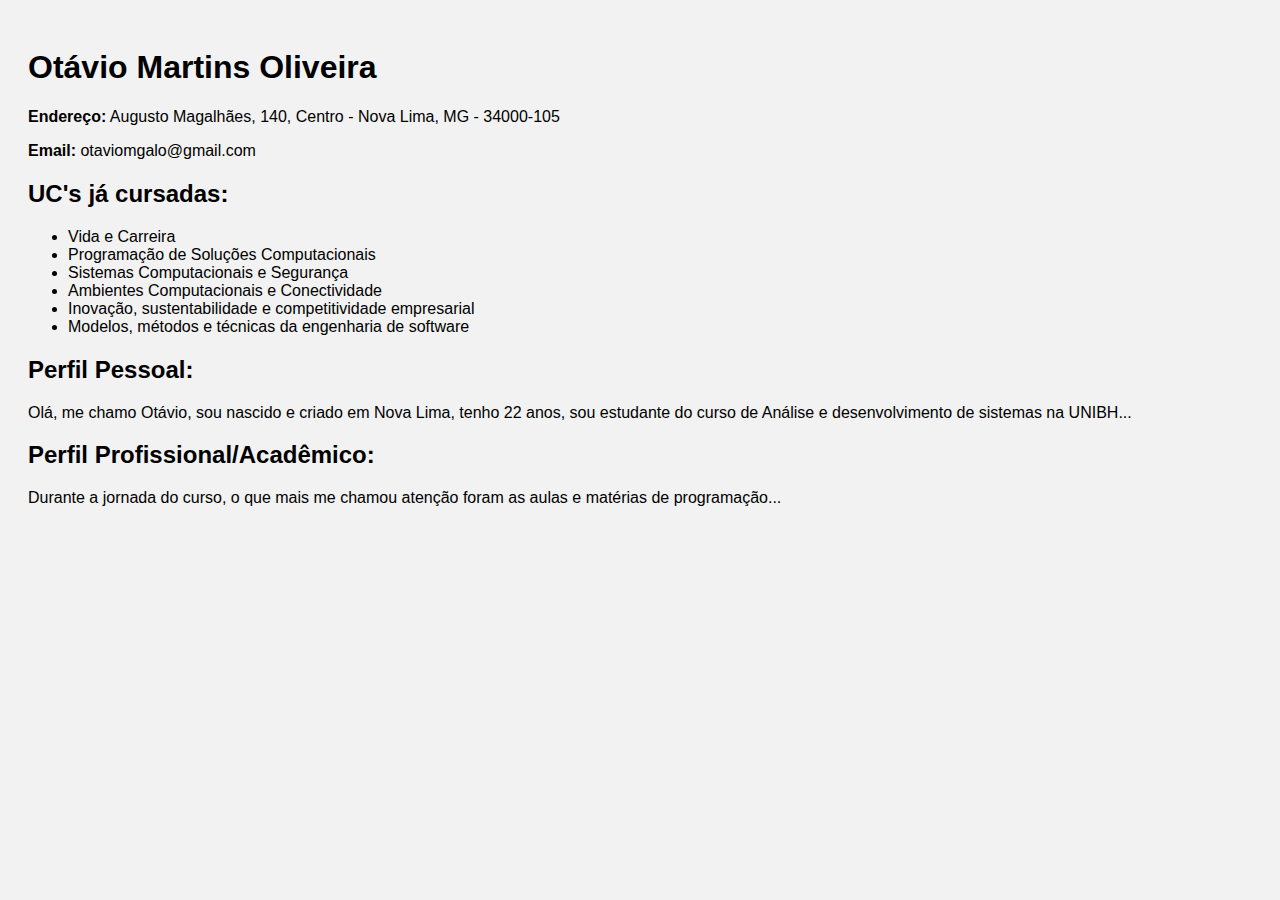
<file: index.html>
<!DOCTYPE html>
<html lang="pt-BR">
<head>
    <meta charset="UTF-8">
    <title>Projeto Perfil do Aluno - Fase 01</title>
</head>
<body style="font-family: Arial, sans-serif; background-color: #f2f2f2; padding: 20px;">
    <h1>Otávio Martins Oliveira</h1>
    <p><strong>Endereço:</strong> Augusto Magalhães, 140, Centro - Nova Lima, MG - 34000-105</p>
    <p><strong>Email:</strong> otaviomgalo@gmail.com</p>

    <h2>UC's já cursadas:</h2>
    <ul>
        <li>Vida e Carreira</li>
        <li>Programação de Soluções Computacionais</li>
        <li>Sistemas Computacionais e Segurança</li>
        <li>Ambientes Computacionais e Conectividade</li>
        <li>Inovação, sustentabilidade e competitividade empresarial</li>
        <li>Modelos, métodos e técnicas da engenharia de software</li>
    </ul>

    <h2>Perfil Pessoal:</h2>
    <p>Olá, me chamo Otávio, sou nascido e criado em Nova Lima, tenho 22 anos, sou estudante do curso de Análise e desenvolvimento de sistemas na UNIBH...</p>

    <h2>Perfil Profissional/Acadêmico:</h2>
    <p>Durante a jornada do curso, o que mais me chamou atenção foram as aulas e matérias de programação...</p>
</body>
</html>
</file>
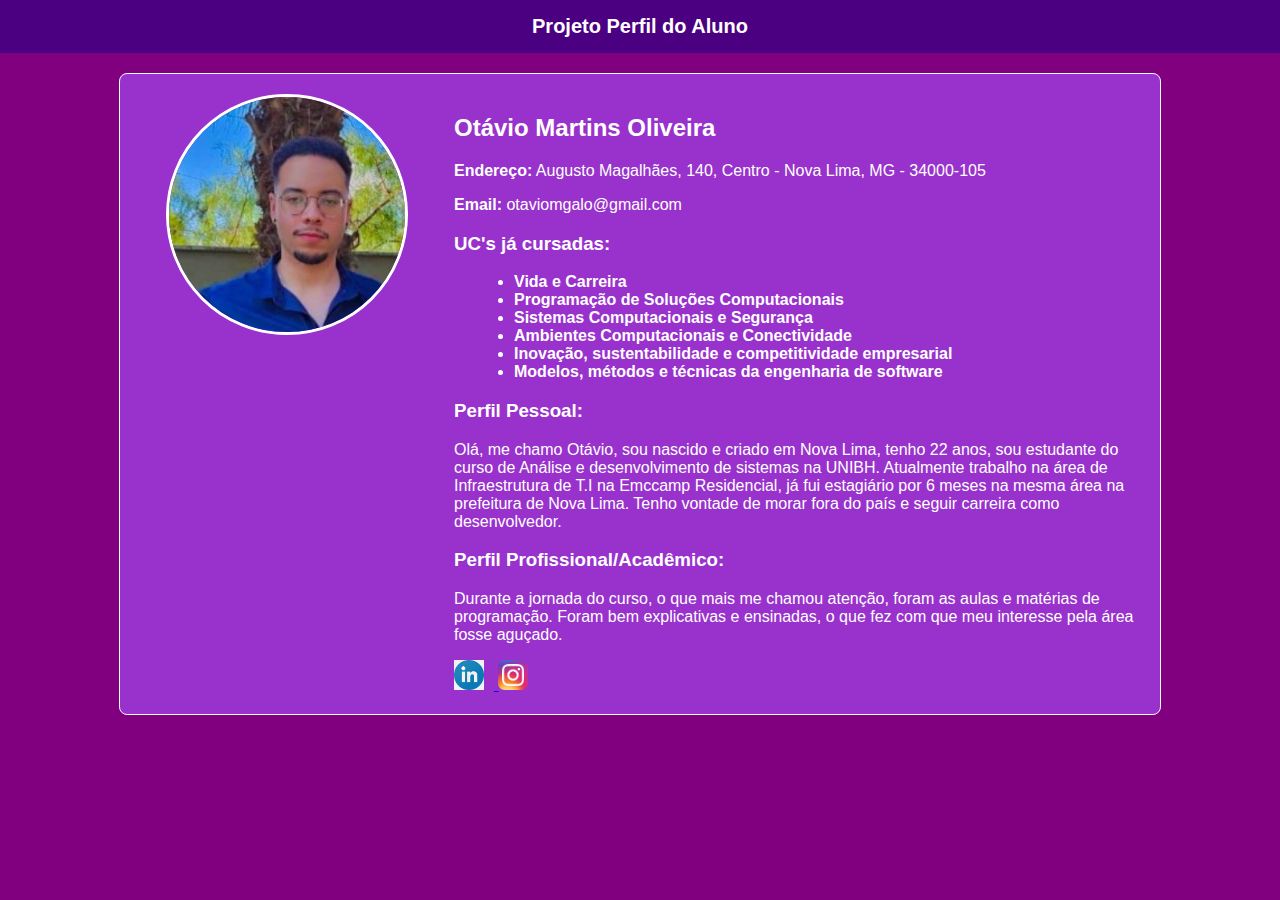
<file: fase01.html>
<!DOCTYPE html>
<html lang="pt-BR">
<head>
    <meta charset="UTF-8">
    <title>Projeto Perfil do Aluno - Fase 01</title>
    <style>
        body {
            background-color: #800080; /* Roxo */
            font-family: Arial, sans-serif;
            margin: 0;
            padding: 0;
            color: #fff; /* Texto branco para contraste */
        }
        header {
            background-color: #4B0082; /* Roxo mais escuro pro cabeçalho */
            color: white;
            text-align: center;
            padding: 15px 0;
            font-size: 20px;
            font-weight: bold;
        }
        .container {
            display: flex;
            margin: 20px auto;
            width: 90%;
            max-width: 1000px;
            border: 1px solid #fff;
            background-color: #9932CC; /* Roxo claro para o conteúdo */
            padding: 20px;
            border-radius: 8px;
        }
        .left {
            width: 30%;
            text-align: center;
        }
        .left img {
            width: 80%;
            border-radius: 50%; /* Deixa a foto totalmente redonda */
            border: 3px solid #fff;
        }
        .right {
            width: 70%;
            padding-left: 20px;
        }
        .right h2, .right h3, .right p, .right li {
            color: #fff;
        }
        ul {
            list-style-type: disc;
            margin-left: 20px;
        }
        .social-icons img {
            width: 30px;
            margin-right: 10px;
        }
        .navigation a {
            color: yellow;
            text-decoration: none;
        }
        .navigation a:hover {
            text-decoration: underline;
        }
    </style>
</head>
<body>

    <header>
        Projeto Perfil do Aluno
    </header>

    <div class="container">
        <div class="left">
            <img src="otavio.jpeg" alt="Foto de Perfil">
        
        </div>

        <div class="right">
            <h2>Otávio Martins Oliveira</h2>
            <p><strong>Endereço:</strong> Augusto Magalhães, 140, Centro - Nova Lima, MG - 34000-105</p>
            <p><strong>Email:</strong> otaviomgalo@gmail.com</p>

            <h3>UC's já cursadas:</h3>
            <ul>
                <li><strong>Vida e Carreira</strong></li>
                <li><strong>Programação de Soluções Computacionais</strong></li>
                <li><strong>Sistemas Computacionais e Segurança</strong></li>
                <li><strong>Ambientes Computacionais e Conectividade</strong></li>
                <li><strong>Inovação, sustentabilidade e competitividade empresarial</strong></li>
                <li><strong>Modelos, métodos e técnicas da engenharia de software</strong></li>
            </ul>

            <h3>Perfil Pessoal:</h3>
            <p>Olá, me chamo Otávio, sou nascido e criado em Nova Lima, tenho 22 anos, sou estudante do curso de Análise e desenvolvimento de sistemas na UNIBH. Atualmente trabalho na área de Infraestrutura de T.I na Emccamp Residencial, já fui estagiário por 6 meses na mesma área na prefeitura de Nova Lima. Tenho vontade de morar fora do país e seguir carreira como desenvolvedor.
    
            </p>

            <h3>Perfil Profissional/Acadêmico:</h3>
            <p>Durante a jornada do curso, o que mais me chamou atenção, foram as aulas e matérias de programação. Foram bem explicativas e ensinadas, o que fez com que meu interesse pela área fosse aguçado.</p>

            <div class="social-icons">
                <a href="https://www.linkedin.com/in/ot%C3%A1vio-martins-525883238/" target="_blank">
                    <img src="linkeding.jpeg" alt="LinkedIn">
                </a>
                <a href="https://www.instagram.com/otavioxjs/" target="_blank">
                    <img src="instagram.jpeg" alt="Instagram">
                </a>
            </div>

            </div>
        </div>
    </div>
</body>
</html>
</file>
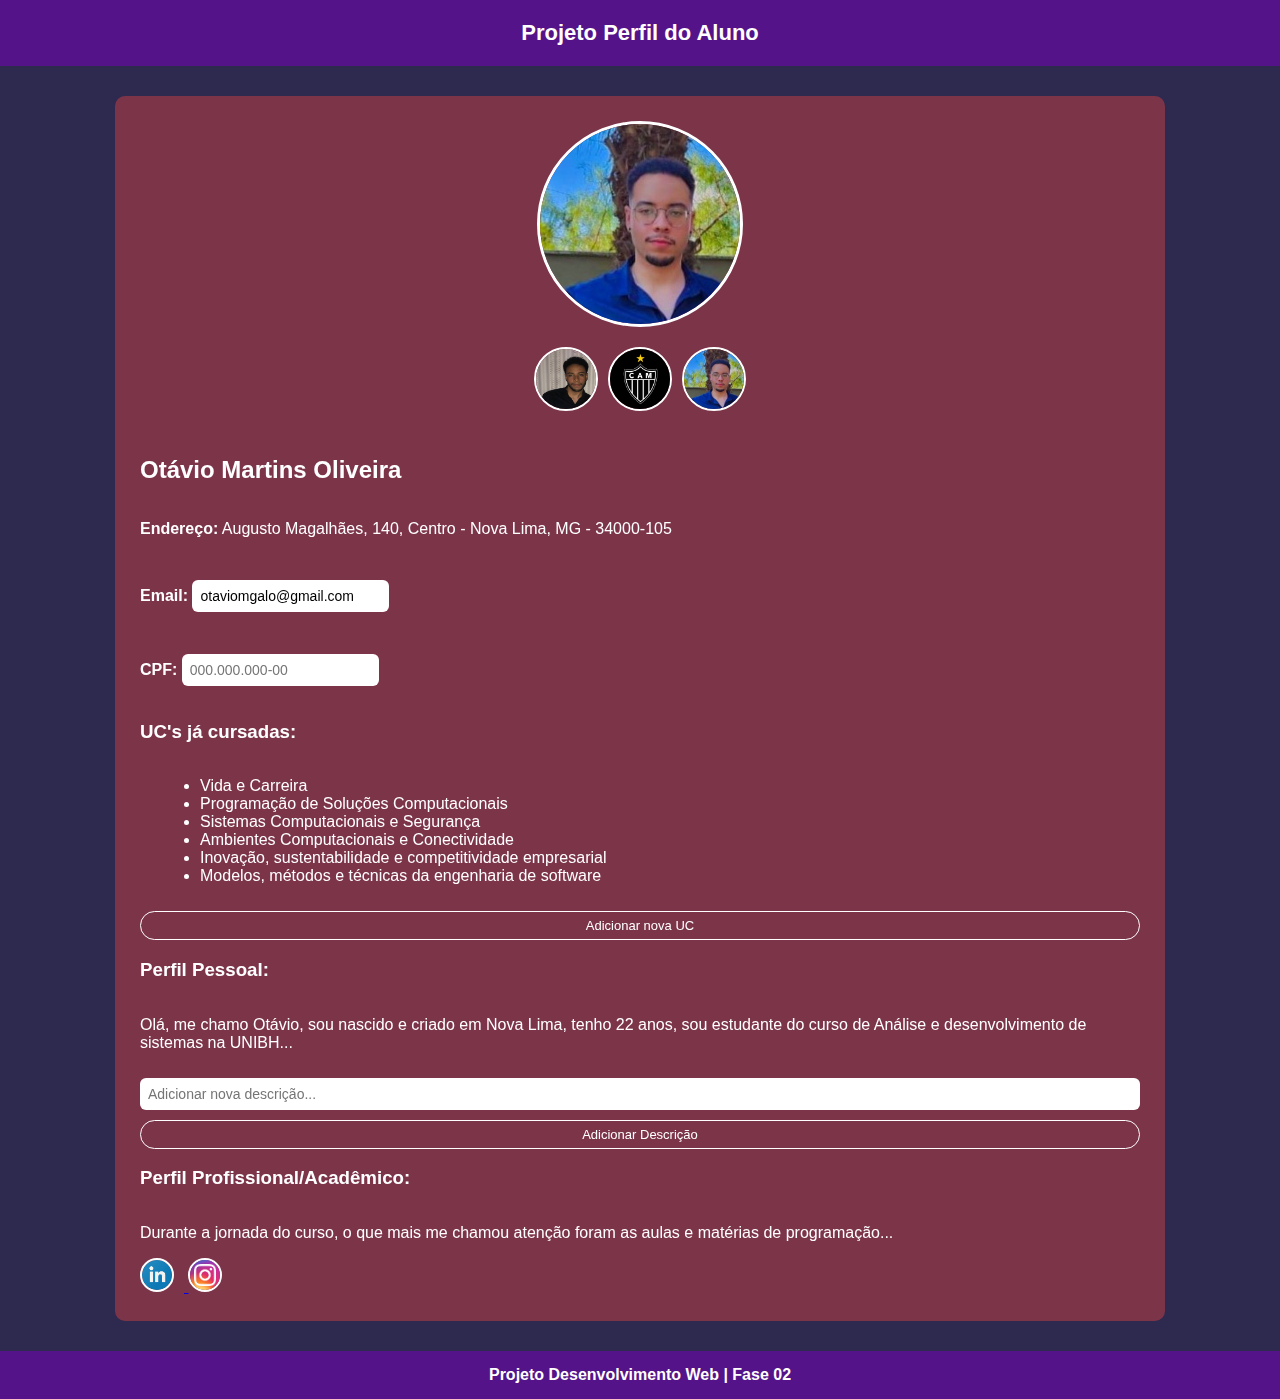
<file: index2.html>
<!DOCTYPE html>
<html lang="pt-BR">
<head>
    <meta charset="UTF-8">
    <title>Projeto Perfil do Aluno - Fase 02</title>
    <link rel="stylesheet" href="style.css">
    <script src="script.js" defer></script>
</head>
<body>

<header>
    Projeto Perfil do Aluno
</header>

<div class="container">
    <div class="left">
        <img id="mainPhoto" src="otavio.jpeg" alt="Foto de Perfil">
        <div class="thumbnails">
            <img src="otavio2.jpg" alt="Perfil 1" onclick="changePhoto(this.src)">
            <img src="galo.jpeg" alt="Perfil 2" onclick="changePhoto(this.src)">
            <img src="otavio.jpeg" alt="Perfil 3" onclick="changePhoto(this.src)">
        </div>
    </div>

    <div class="right">
        <h2>Otávio Martins Oliveira</h2>
        <p><strong>Endereço:</strong> Augusto Magalhães, 140, Centro - Nova Lima, MG - 34000-105</p>
        <p><strong>Email:</strong> <input type="text" id="email" value="otaviomgalo@gmail.com"></p>
        <p><strong>CPF:</strong> <input type="text" id="cpf" placeholder="000.000.000-00"></p>

        <h3>UC's já cursadas:</h3>
        <ul id="ucList">
            <li>Vida e Carreira</li>
            <li>Programação de Soluções Computacionais</li>
            <li>Sistemas Computacionais e Segurança</li>
            <li>Ambientes Computacionais e Conectividade</li>
            <li>Inovação, sustentabilidade e competitividade empresarial</li>
            <li>Modelos, métodos e técnicas da engenharia de software</li>
        </ul>
        <button id="addUC">Adicionar nova UC</button>

        <h3>Perfil Pessoal:</h3>
        <div id="personalProfile">
            <p>Olá, me chamo Otávio, sou nascido e criado em Nova Lima, tenho 22 anos, sou estudante do curso de Análise e desenvolvimento de sistemas na UNIBH...</p>
        </div>
        <input type="text" id="newDescription" placeholder="Adicionar nova descrição...">
        <button id="addDescription">Adicionar Descrição</button>

        <h3>Perfil Profissional/Acadêmico:</h3>
        <p>Durante a jornada do curso, o que mais me chamou atenção foram as aulas e matérias de programação...</p>

        <div class="social-icons">
            <a href="https://www.linkedin.com/in/ot%C3%A1vio-martins-525883238/" target="_blank">
                <img src="linkeding.jpeg" alt="LinkedIn">
            </a>
            <a href="https://www.instagram.com/otavioxjs/" target="_blank">
                <img src="instagram.jpeg" alt="Instagram">
            </a>
        </div>
    </div>
</div>

<footer>
    Projeto Desenvolvimento Web  |  Fase 02
</footer>

</body>
</html>
</file>
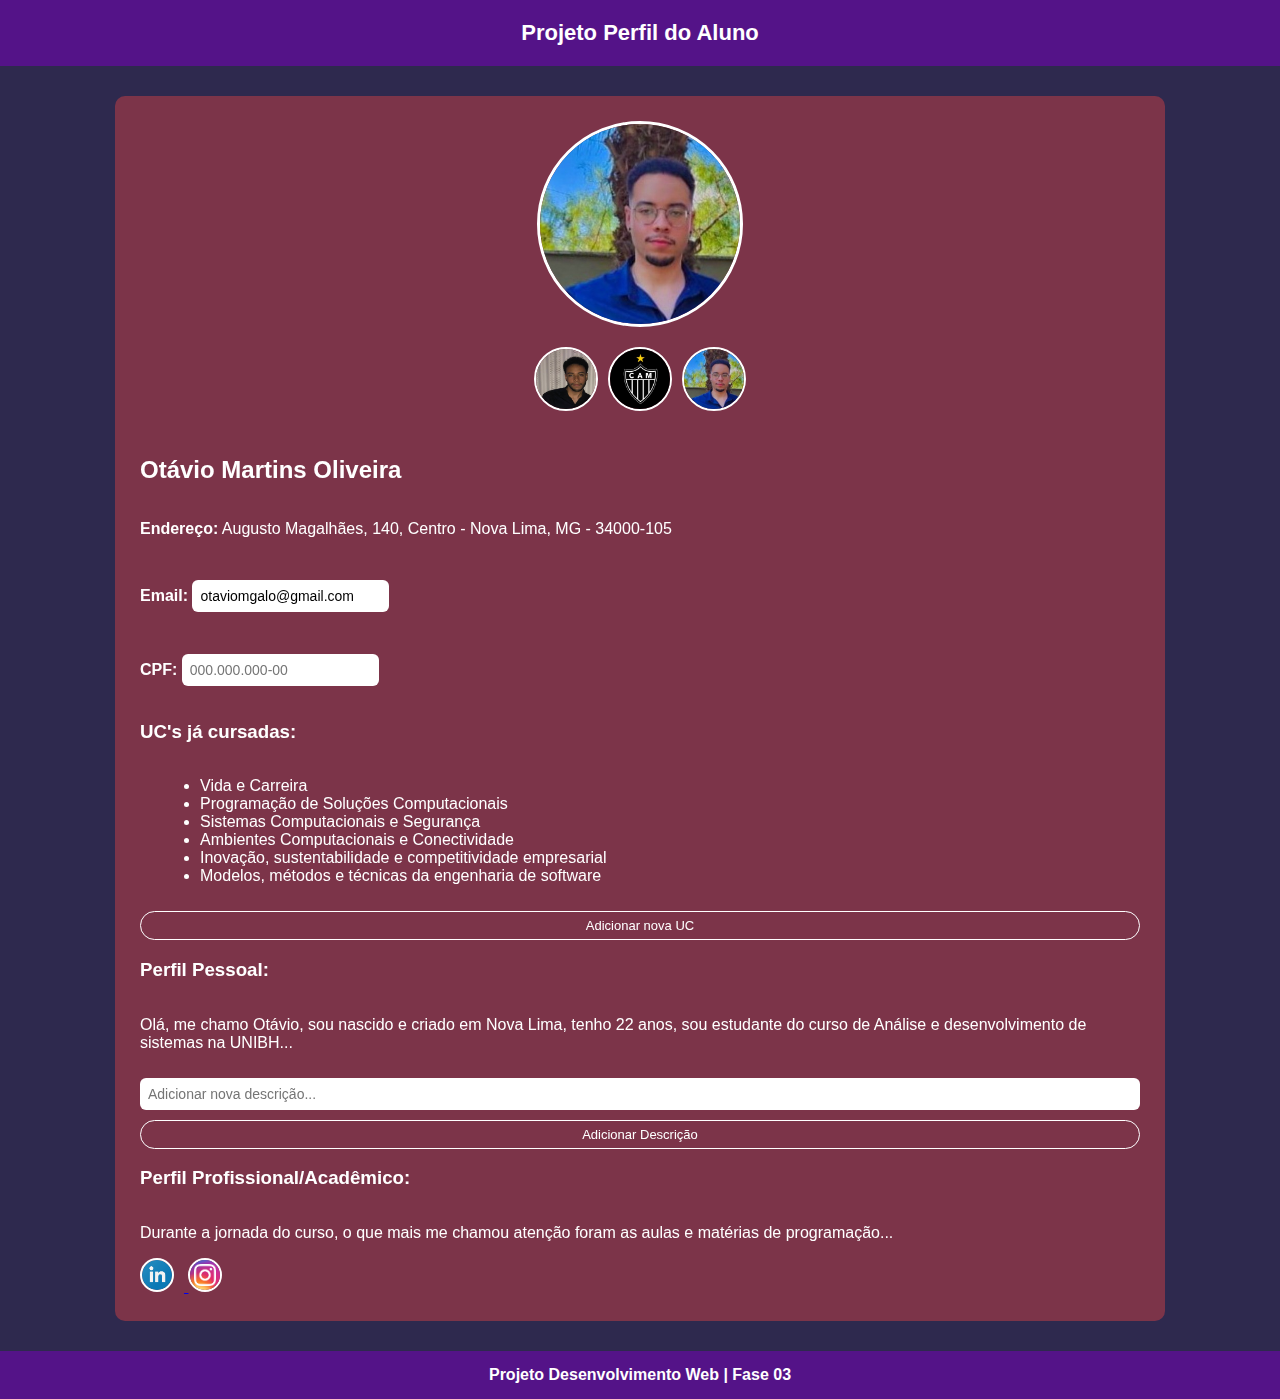
<file: indexp3.html>
<!DOCTYPE html>
<html lang="pt-BR">
<head>
    <meta charset="UTF-8">
    <title>Projeto Perfil do Aluno - Fase 03</title>
    <link rel="stylesheet" href="style.css">
    <script src="script.js" defer></script>
</head>
<body>

<header>
    Projeto Perfil do Aluno
</header>

<div class="container">
    <div class="left">
        <img id="mainPhoto" src="otavio.jpeg" alt="Foto de Perfil">
        <div class="thumbnails">
            <img src="otavio2.jpg" alt="Perfil 1" onclick="changePhoto(this.src)">
            <img src="galo.jpeg" alt="Perfil 2" onclick="changePhoto(this.src)">
            <img src="otavio.jpeg" alt="Perfil 3" onclick="changePhoto(this.src)">
        </div>
    </div>

    <div class="right">
        <h2>Otávio Martins Oliveira</h2>
        <p><strong>Endereço:</strong> Augusto Magalhães, 140, Centro - Nova Lima, MG - 34000-105</p>
        <p><strong>Email:</strong> <input type="text" id="email" value="otaviomgalo@gmail.com"></p>
        <p><strong>CPF:</strong> <input type="text" id="cpf" placeholder="000.000.000-00"></p>

        <h3>UC's já cursadas:</h3>
        <ul id="ucList">
            <li>Vida e Carreira</li>
            <li>Programação de Soluções Computacionais</li>
            <li>Sistemas Computacionais e Segurança</li>
            <li>Ambientes Computacionais e Conectividade</li>
            <li>Inovação, sustentabilidade e competitividade empresarial</li>
            <li>Modelos, métodos e técnicas da engenharia de software</li>
        </ul>
        <button id="addUC">Adicionar nova UC</button>

        <h3>Perfil Pessoal:</h3>
        <div id="personalProfile">
            <p>Olá, me chamo Otávio, sou nascido e criado em Nova Lima, tenho 22 anos, sou estudante do curso de Análise e desenvolvimento de sistemas na UNIBH...</p>
        </div>
        <input type="text" id="newDescription" placeholder="Adicionar nova descrição...">
        <button id="addDescription">Adicionar Descrição</button>

        <h3>Perfil Profissional/Acadêmico:</h3>
        <p>Durante a jornada do curso, o que mais me chamou atenção foram as aulas e matérias de programação...</p>

        <div class="social-icons">
            <a href="https://www.linkedin.com/in/ot%C3%A1vio-martins-525883238/" target="_blank">
                <img src="linkeding.jpeg" alt="LinkedIn">
            </a>
            <a href="https://www.instagram.com/otavioxjs/" target="_blank">
                <img src="instagram.jpeg" alt="Instagram">
            </a>
        </div>
    </div>
</div>

<footer>
    Projeto Desenvolvimento Web  |  Fase 03
</footer>

</body>
</html>
</file>
<file: style.css>
body {
    background-color: #2e294e;
    font-family: Arial, sans-serif;
    margin: 0;
    padding: 0;
    color: #fff;
    min-height: 100vh;
    display: flex;
    flex-direction: column;
}

header {
    background-color: #541388;
    text-align: center;
    padding: 20px 0;
    font-size: 22px;
    font-weight: bold;
}

.container {
    display: flex;
    flex-direction: column;
    margin: 30px auto;
    width: 90%;
    max-width: 1000px;
    background: rgba(144, 55, 73, 0.8);
    padding: 25px;
    border-radius: 10px;
    backdrop-filter: blur(5px);
    -webkit-backdrop-filter: blur(5px);
    gap: 20px;
}

.left, .right {
    display: flex;
    flex-direction: column;
    width: 100%;
}

.left img {
    width: 200px;
    border-radius: 50%;
    border: 3px solid #fff;
    margin: 0 auto;
}

.thumbnails {
    display: flex;
    justify-content: center;
    margin-top: 15px;
}

.thumbnails img {
    width: 60px;
    height: 60px;
    margin: 5px;
    border-radius: 50%;
    cursor: pointer;
    border: 2px solid #fff;
    transition: transform 0.2s;
}

.thumbnails img:hover {
    transform: scale(1.1);
}

ul {
    list-style: disc;
    margin-left: 20px;
}

.social-icons img {
    width: 30px;
    height: 30px;
    margin-right: 10px;
    border-radius: 50%;
    border: 2px solid white;
    transition: transform 0.2s;
}

.social-icons img:hover {
    transform: scale(1.1);
}

footer {
    background-color: #541388;
    color: white;
    text-align: center;
    padding: 15px 0;
    margin-top: auto;
    font-weight: bold;
    font-size: 16px;
}

input {
    margin-top: 10px;
    padding: 8px;
    font-size: 14px;
    border-radius: 6px;
    border: none;
}

button {
    margin-top: 10px;
    padding: 6px 12px;
    font-size: 13px;
    background-color: transparent;
    color: white;
    border: 1px solid white;
    border-radius: 20px;
    cursor: pointer;
    transition: background-color 0.3s, transform 0.2s;
}

button:hover {
    background-color: rgba(255, 255, 255, 0.2);
    transform: scale(1.05);
}
</file>
